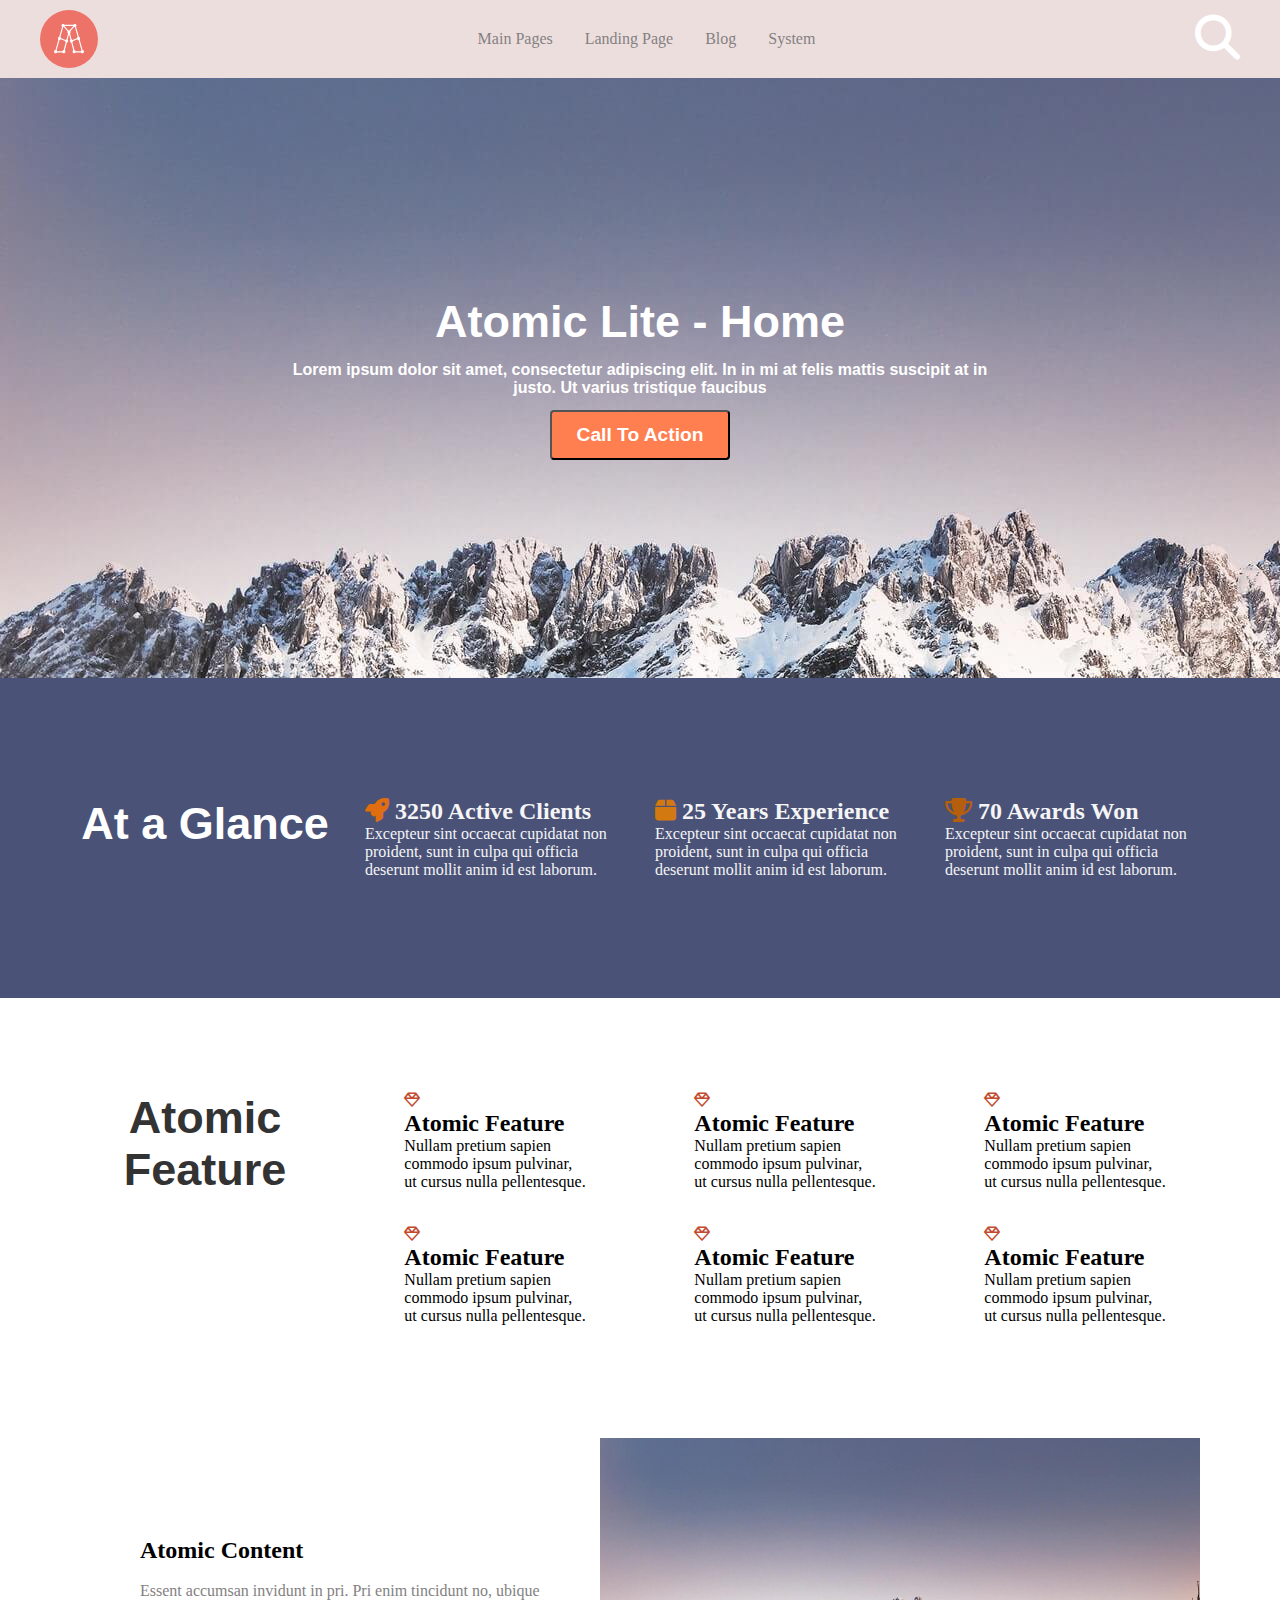
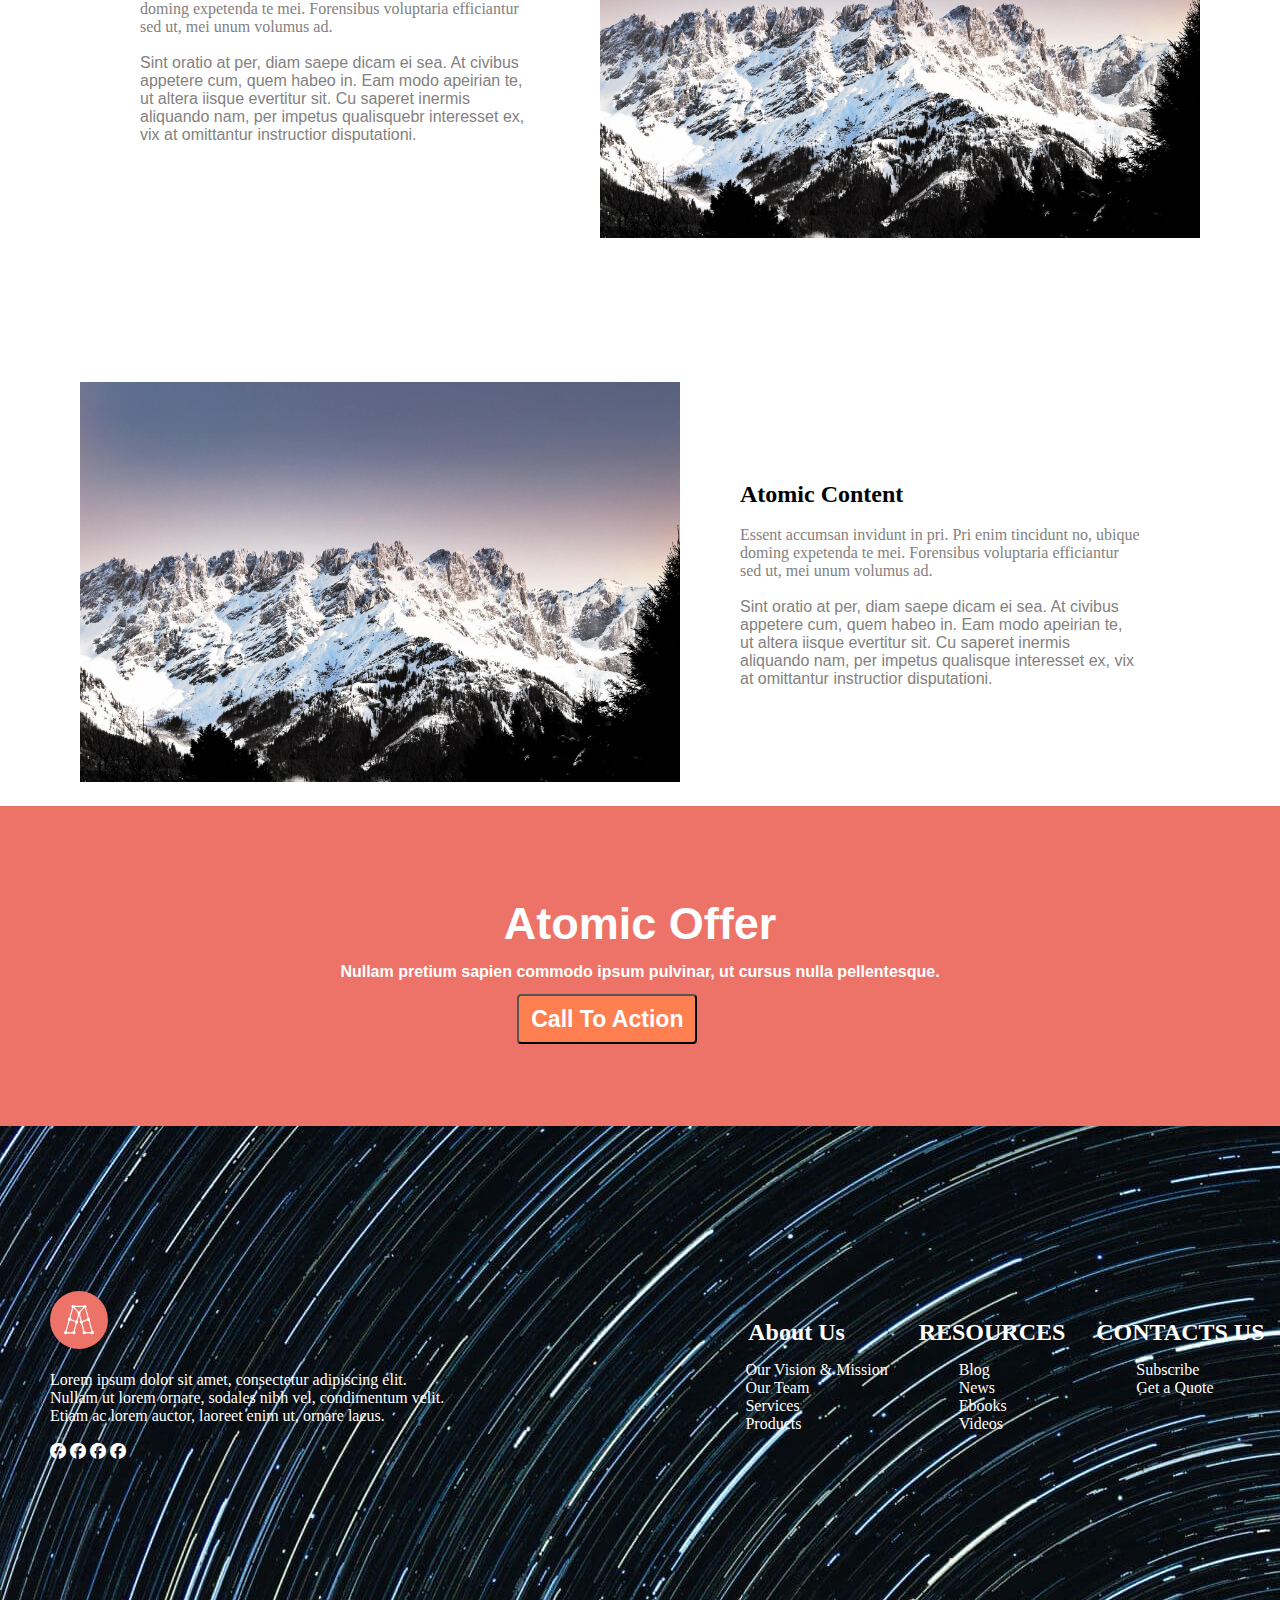
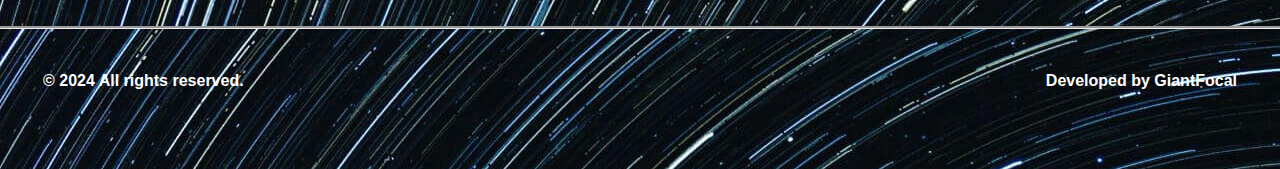
<file: index.html>
<!DOCTYPE html>
<html lang="en">

<head>
    <meta charset="UTF-8">
    <meta name="viewport" content="width=device-width, initial-scale=1.0">
    <title>Document</title>
    <link rel="stylesheet" href="atomic.css">
    <link rel="stylesheet" href="https://cdnjs.cloudflare.com/ajax/libs/font-awesome/6.5.2/css/all.min.css">


</head>

<body>
    <nav>
        <img src="./img/new image.svg" alt="">
        <div class="ul1">
            <li><a href="#Main Pages" class="display">Main Pages</a></li>
            <li><a href="#Lading Pge" class="display">Landing Page</a></li>
            <li><a href="#Blog"class="display">Blog</a></li>
            <li><a href="#System"class="display">System</a></li>
        </div>
        <div class="body">
            <h1><i class="fa-solid fa-magnifying-glass"></i></h1>
        </div>
    </nav>
    <div style="height: 600px; display: flex; justify-content: center;align-items: center;">
        <div style="text-align: center;">
            <h1>Atomic Lite - Home</h1>
            <h4>Lorem ipsum dolor sit amet, consectetur adipiscing elit. In in mi at felis mattis suscipit at in <br>
                justo. Ut varius tristique faucibus</h4>
            <div class="button">
                <button type="submit">Call To Action</button>
            </div>
        </div>
    </div>
    <div class="background" style=" display: flex; justify-content: center;align-items: center;">
        <div style=" display: flex; justify-content: center;align-items: start;" class="row ">
            <div class="column">
                <h1>At a Glance</h1>
            </div>
            <div class="column">
                <h2> <i class="fa-solid fa-rocket" style="color: #e06d10;"></i> 3250 Active Clients</h2>
                <p>Excepteur sint occaecat cupidatat non proident, sunt in culpa qui officia deserunt mollit anim id est
                    laborum.</p>
            </div>
            <div class="column">
                <h2> <i class="fa-solid fa-box" style="color: #d37912;"></i> 25 Years Experience</h2>
                <p>Excepteur sint occaecat cupidatat non proident, sunt in culpa qui officia deserunt mollit anim id est
                    laborum.</p>
            </div>
            <div class="column">
                <h2> <i class="fa-solid fa-trophy" style="color: #b55e0d;"></i> 70 Awards Won</h2>
                <p>Excepteur sint occaecat cupidatat non proident, sunt in culpa qui officia deserunt mollit anim id est
                    laborum.</p>
            </div>
        </div>
    </div>
   
    <div class="done">
        <div class="row">
            <div class="start">
                <h1 style="color: #333"> Atomic <br>Feature</h1>
            </div>
            <div class="start">
                <div>
                    <i class="fa-regular fa-gem" style="color: #c24b2e;"></i>
                    <h2>Atomic Feature</h2>
                    <p>Nullam pretium sapien <br>commodo ipsum pulvinar, <br>ut cursus nulla pellentesque.</p>
                </div>
            </div>
            <div class="start">
                <div>
                    <i class="fa-regular fa-gem" style="color: #c24b2e;"></i>
                    <h2>Atomic Feature</h2>
                    <p>Nullam pretium sapien <br>commodo ipsum pulvinar, <br>ut cursus nulla pellentesque.</p>
                </div>
            </div>
            <div class="start">
                <div>
                    <i class="fa-regular fa-gem" style="color: #c24b2e;"></i>
                    <h2>Atomic Feature</h2>
                    <p>Nullam pretium sapien <br>commodo ipsum pulvinar, <br>ut cursus nulla pellentesque.</p>
                </div>
            </div>
        </div>
        <div class="row">
            <div class="start empty"></div>
            <div class="start">
                <div>
                    <i class="fa-regular fa-gem" style="color: #c24b2e;"></i>
                    <h2>Atomic Feature</h2>
                    <p>Nullam pretium sapien <br>commodo ipsum pulvinar, <br>ut cursus nulla pellentesque.</p>
                </div>
            </div>
            <div class="start">
                <div>
                    <i class="fa-regular fa-gem" style="color: #c24b2e;"></i>
                    <h2>Atomic Feature</h2>
                    <p>Nullam pretium sapien <br>commodo ipsum pulvinar, <br>ut cursus nulla pellentesque.</p>
                </div>

            </div>
            <div class="start">
                <div>
                    <i class="fa-regular fa-gem" style="color: #c24b2e;"></i>
                    <h2>Atomic Feature</h2>
                    <p>Nullam pretium sapien <br>commodo ipsum pulvinar, <br>ut cursus nulla pellentesque.</p>
                </div>
            </div>
        </div>
    </div>

    <div class="stop">
        <div class="white" style="display: flex; justify-content: space-between;">
            <div style="max-width: 400px; margin: auto;">
                <h2>Atomic Content</h2><br>
                <p style="color: rgb(131, 129, 129); font-family: 'Times New Roman', Times, serif;">Essent accumsan
                    invidunt in pri. Pri enim tincidunt no, ubique doming expetenda te mei. Forensibus
                    voluptaria efficiantur sed ut, mei unum volumus ad.</p> <br>

                <p
                    style="color:  rgb(131, 129, 129); font-family: 'Franklin Gothic Medium', 'Arial Narrow', Arial, sans-serif;">
                    Sint oratio at per, diam saepe dicam ei sea. At civibus appetere cum, quem habeo in. Eam modo
                    apeirian te, ut altera iisque evertitur sit. Cu saperet inermis aliquando nam, per impetus
                    qualisquebr interesset ex, vix at omittantur instructior disputationi.</p>

            </div>
            <div>
                <img class="right" src="./img/atomic-img-02.jpg" alt="atomic" width="600" height="400">

            </div>
        </div>
        <div class="white">
            <div class="write" style="display: flex; justify-content: space-between;">
                <div>
                    <img class="left" src="./img/atomic-img-02.jpg" alt="atomic1" width="600" height="400">
                </div>
                <div style="max-width: 400px; margin: auto;">
                    <h2>Atomic Content</h2> <br>
                    <p style="color: rgb(131, 129, 129); font-family: 'Times New Roman', Times, serif;">Essent accumsan
                        invidunt in pri. Pri enim tincidunt no, ubique doming expetenda te mei.
                        Forensibus voluptaria efficiantur sed ut, mei unum volumus ad.</p> <br>

                    <p
                        style="color: rgb(131, 129, 129); font-family: 'Franklin Gothic Medium', 'Arial Narrow', Arial, sans-serif;">
                        Sint oratio at per, diam saepe dicam ei sea. At civibus appetere cum, quem habeo in. Eam modo
                        apeirian te, ut altera iisque evertitur sit. Cu saperet inermis aliquando nam, per impetus
                        qualisque interesset ex, vix at omittantur instructior disputationi.</p>
                </div>
            </div>
        </div>
        <div class="last">
            <div style="height: 300px; display: flex; justify-content: center;align-items: center;">
                <div style="text-align: center;">
                    <h1>Atomic Offer</h1>
                    <h4>Nullam pretium sapien commodo ipsum pulvinar, ut cursus nulla pellentesque.</h4>
                    <div class="button2">
                        <button type="submit">Call To Action</button>
                    </div>
                </div>
            </div>
        </div>
        <footer class="final"
            style="background-image: url(./img/atomic-footer-bg.jpg); height: 500px; display: flex; justify-content: space-between; align-items: center;">
            <div style="display: flex; justify-content: space-between ; width: 100%; align-items: center;">
                <div style="text-align: start; padding: 50px; width: 50%;">
                    <img src="./img/new image.svg" alt=""> <br><br>
                    <p>Lorem ipsum dolor sit amet, consectetur adipiscing elit. <br> Nullam ut lorem ornare, sodales
                        nibh vel, condimentum velit. <br> Etiam ac lorem auctor, laoreet enim ut, ornare lacus.</p> <br>
                    <i class="fa-brands fa-facebook"></i> <i class="fa-brands fa-facebook"></i> <i
                        class="fa-brands fa-facebook"></i> <i class="fa-brands fa-facebook"></i>
                </div>

                <div style="display: flex; width: 50%; justify-content: space-around; ">
                    <div class="column2">
                        <h2 class="space">About Us</h2>
                        <ul >
                            <li><a href="#Our Vision & Mission" class="lastrow">Our Vision & Mission</a></li>
                            <li><a href="#Our Team" class="lastrow">Our Team </a></li>
                            <li><a href="#Services" class="lastrow">Services</a></li>
                            <li><a href="#Products" class="lastrow">Products</a></li>
                        </ul>
                    </div>
                    <div class="column2" >
                        <h2 class="space">RESOURCES</h2>
                        <ul>
                            <li> <a href="#Blog" class="lastrow">Blog</a></li>
                            <li><a href="#News" class="lastrow">News</a></li>
                            <li><a href="#Ebooks" class="lastrow">Ebooks</a></li>
                            <li><a href="#Videos" class="lastrow">Videos</a></li>
                        </ul>
                    </div>
                    <div class="column2">
                        <h2 class="space">CONTACTS US</h2>
                        <ul>
                            <li> <a href="#Subscribe" class="lastrow">Subscribe</a></li>
                            <li><a href="#Get a Quote" class="lastrow">Get a Quote</a></li>
                           
                        </ul>
                    </div>

                </div>
            </div>
        </footer>
        <div class="result" style="background-image: url(./img/atomic-footer-bg.jpg); height: 80px;">
            <h4 style="color: white; ">© 2024 All rights reserved.</h4>
            <h4 style="color: white;">Developed by GiantFocal</h4>

        </div>



</body>

</html>
</file>
<file: atomic.css>
body{
    background-image: url(./img/atomic-img-02.jpg);
    justify-content: center;
    background-attachment: fixed;
}
nav{
    background-color: hsl(0, 31%, 90%);
    display: flex;
    align-items: center;
    justify-content: space-between;
    padding: 10px 40px;
    font-family: fantasy;
    
}
.ul1{
    list-style-type: none;
    margin: 0;
    padding: 0;
    overflow: hidden;
  
    
}
.display {
    display: block;
    color: rgb(131, 129, 129);
    text-align: center;
    padding: 20px 16px;
    text-decoration: none;
}
li {
    float: left;
}
*{
    margin: 0;
    border-radius: 0;
}
h1{
    text-align: center;
    color:white;
    font-weight: 500px;
    font-size: 45px;
    font-family: 'Franklin Gothic Medium', 'Arial Narrow', Arial, sans-serif;
}
h4{
    color: white;
    font-family: 'Franklin Gothic Medium', 'Arial Narrow', Arial, sans-serif;
    padding: 13px;
}
button{
    background-color: coral;
    padding:10px;
    border-radius: 4px;
    font-family: 'Franklin Gothic Medium', 'Arial Narrow', Arial, sans-serif;
    color: white;
    font-weight:bolder;
    font-size: larger;
    height: 50px;
    width: 180px;
}
.column {
    float: left;
    width: 33.33%;
    padding: 15px;
    color:whitesmoke
}
.row::after {
    content: "";
    display: table;
    clear: both;
}
.background{
    background-color: rgba(74, 82, 120, 1);
    height: 300px;
    padding: 10px 60px;
}

.done {
    background-color: white;
    padding: 10px 60px;
    height: 400px;
    display: flex;
    flex-direction: column;
    justify-content: center;
  }
  
  .row {
    display: flex;
    justify-content: space-between;
    
  }
  
  .start {
    flex: 1;
    padding: 15px;
    color: black;
    justify-content: center;
    display: flex;
  }
  
  .empty {
    visibility: hidden;
  }

.white{
    background-color: white;
    align-items: center;
    padding: 20px 80px;
}

 .space{
    margin-bottom: 15px;
    text-align: center;
 }
.write{
    right: auto;
    margin-top: 100px;
}
.button2{
    background-color: coral;
    font-family: 'Franklin Gothic Medium', 'Arial Narrow', Arial, sans-serif;
    color: white;
    font-weight:bolder;
    font-size: larger;
    height: 40px;
    width: 160px;
    margin-left: 190px;
}
.last{
    background-color: rgba(237, 114, 104, 1);
    height: 300px;
    padding: 10px 40px;
    background-position: left top ;
    background-size: auto ;
    background-repeat: no-repeat;    
}
.final{
   color: white; 


}
ul{
    font-weight: 300;
    justify-content: start;
    display: flex;
    flex-direction: column;
    list-style-type: none;  
    color: white ;
    
}
.lastrow{
    text-decoration: none;
        color: white ;
    }
.result{
    border-style: groove;
    border-bottom-color: darkgray;
    border-bottom: 100px;
    border-left: 100px;
    border-right: 100px;
    display: flex;
    justify-content: space-between;
    padding: 30px;
}
</file>
